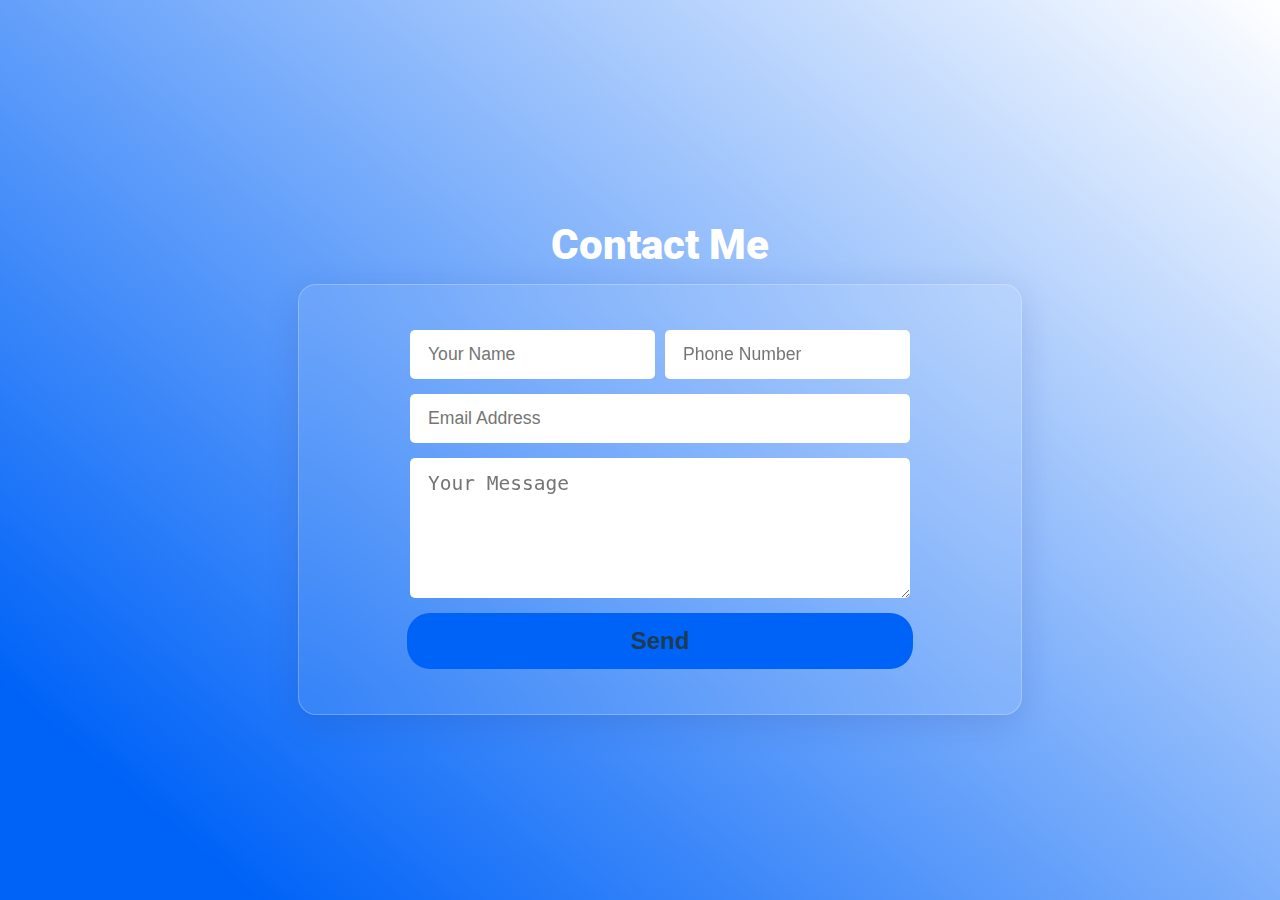
<file: contact/index.html>
<!DOCTYPE html>
<html lang="en">
  <head>
    <meta charset="UTF-8" />
    <meta name="viewport" content="width=device-width, initial-scale=1.0" />
    <!-- Google Fonts: Roboto -->
    <link rel="preconnect" href="https://fonts.googleapis.com" />
    <link rel="preconnect" href="https://fonts.gstatic.com" crossorigin />
    <link
      href="https://fonts.googleapis.com/css2?family=Roboto:wght@300;400;700;900&display=swap"
      rel="stylesheet"
    />
    <link rel="shortcut icon" href="/2-removebg-previewedit.png" type="image/x-icon">
    <title>MEDIVERSE | Contact</title>
    <link rel="stylesheet" href="style.css" />
  </head>
  <body>
    <div>
      <section class="contact">
        <h2 id="contact">Contact Me</h2>
        <form>
          <div class="form-row">
            <input type="text" name="name" placeholder="Your Name" required />
            <input type="tel" name="phone" placeholder="Phone Number" required />
          </div>
          <input type="email" name="email" placeholder="Email Address" required />
          <textarea name="message" rows="5" placeholder="Your Message" required></textarea>
          <button type="submit">Send</button>
        </form>
      </section>
    </div>
  </body>
</html>
</file>
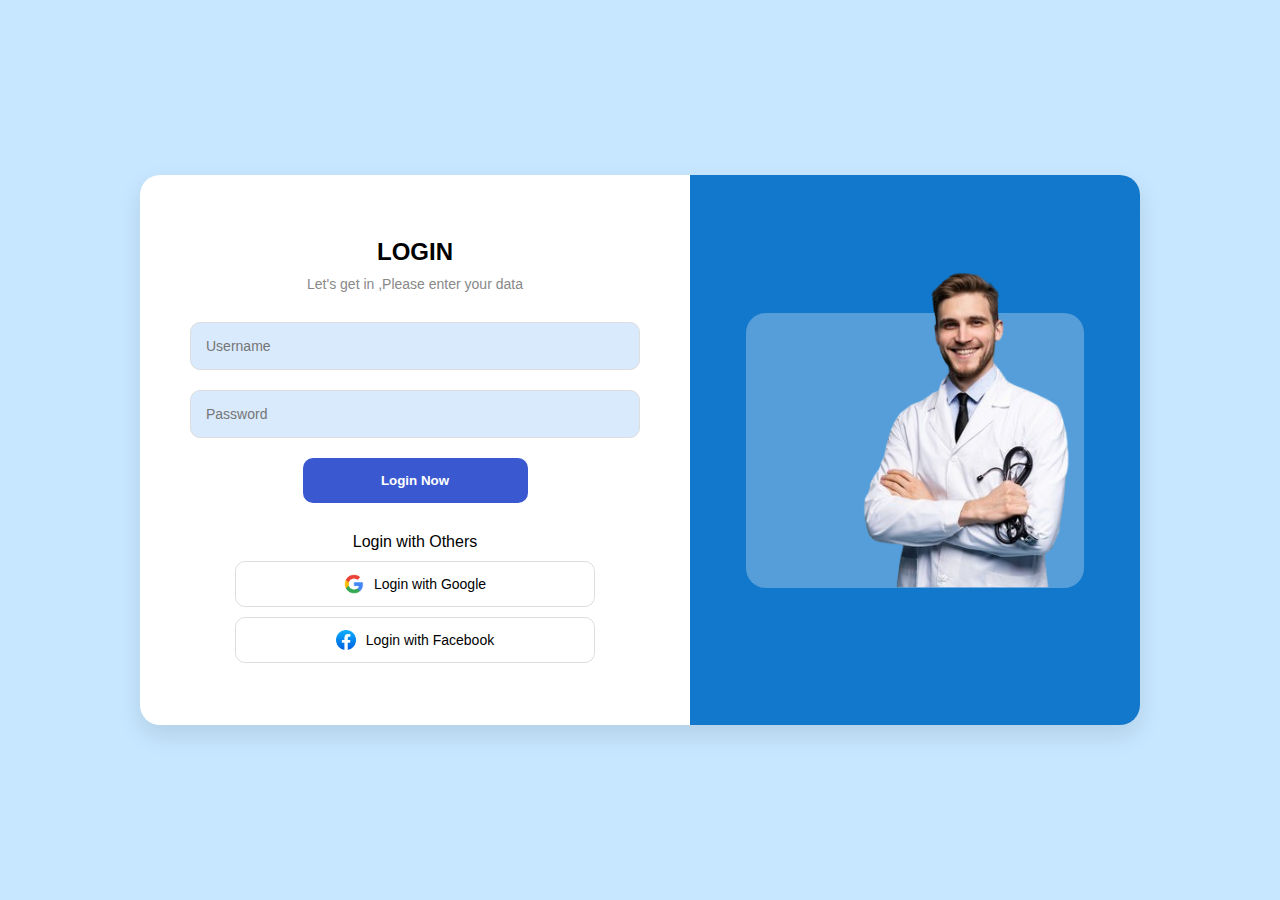
<file: login/index.html>
<!DOCTYPE html>
<html lang="en">
  <head>
    <meta charset="UTF-8" />
    <meta name="viewport" content="width=device-width, initial-scale=1.0" />
    <link rel="shortcut icon" href="/2-removebg-previewedit.png" type="image/x-icon" />
    <title>Login page | MEDIVERSE</title>
    <style>
      * {
        margin: 0;
        padding: 0;
        box-sizing: border-box;
        font-family: "Segoe UI", Tahoma, Geneva, Verdana, sans-serif;
      }

      body {
        background-color: #efe6fb;
        height: 100vh;
        display: flex;
        justify-content: center;
        align-items: center;
        background: #c6e7ff;
      }

      .main-container {
        width: 1000px;
        height: 550px;
        display: flex;
        background: white;
        border-radius: 20px;
        overflow: hidden;
        box-shadow: 0 10px 25px rgba(0, 0, 0, 0.1);
      }

      .left-side {
        flex: 1;
        padding: 60px 50px;
        display: flex;
        flex-direction: column;
        align-items: center;
        justify-content: center;
      }

      .left-side h2 {
        font-size: 24px;
        font-weight: bold;
        margin-bottom: 10px;
      }

      .left-side p {
        color: #888;
        font-size: 14px;
        margin-bottom: 30px;
      }

      .input-box {
        width: 100%;
        margin-bottom: 20px;
      }

      .input-box input {
        width: 100%;
        padding: 15px;
        border-radius: 10px;
        border: 1px solid #ddd;
        background-color: #d9eafd;
        font-size: 14px;
      }

      .login-btn {
        background-color: #3a59d1;
        color: white;
        padding: 15px;
        width: 50%;
        border: none;
        border-radius: 10px;
        font-weight: bold;
        cursor: pointer;
        margin-bottom: 30px;
      }

      .login-with {
        font-weight: 500;
        margin-bottom: 10px;
      }

      .social-btn {
        display: flex;
        flex-direction: column;
        align-items: center;
        justify-content: center;
        gap: 10px;
        width: 100%;
      }

      .social-btn button {
        display: flex;
        align-items: center;
        justify-content: center;
        gap: 10px;
        padding: 12px;
        border: 1px solid #ddd;
        border-radius: 10px;
        background-color: white;
        cursor: pointer;
        font-size: 14px;
        width: 80%;
      }

      .social-btn img {
        width: 20px;
      }

      .right-side {
        flex: 1;
        background: #1278cb;
        display: flex;
        justify-content: center;
        align-items: center;
        position: relative;
      }

      .right-side .image-box {
        display: flex;
        align-items: center;
        justify-content: center;
        width: 75%;
        height: auto;
        border-radius: 20px;
        background-color: rgba(255, 255, 255, 0.286);
        padding: 0 0 50px 0;
      }

      .right-side .image-box img {
        width: 100%;
        object-fit: contain;
        border-radius: 15px;
        transform: scale(1.44);
      }
    </style>
  </head>
  <body>
    <div class="main-container">
      <div class="left-side">
        <h2>LOGIN</h2>
        <p>Let's get in ,Please enter your data</p>
        <div class="input-box">
          <i class="fa-solid fa-user"></i>
          <input type="text" placeholder="Username" />
        </div>
        <div class="input-box">
          <i class="fa-regular fa-eye-slash"></i>
          <input type="password" placeholder="Password" />
        </div>
        <button class="login-btn" onclick="window.open('/main/index.html')">Login Now</button>
        <div class="login-with">Login with Others</div>
        <div class="social-btn">
          <button>
            <img src="/google.png" />
            Login with Google
          </button>
          <button>
            <img src="/facebook.png" />
            Login with Facebook
          </button>
        </div>
      </div>
      <div class="right-side">
        <div class="image-box">
          <img src="/doctor-man.png" alt="Girl with Tablet" />
        </div>
      </div>
    </div>
  </body>
</html>
</file>
<file: contact/style.css>
body {
  margin: 0;
  padding: 0;
  height: 100vh;
  background:linear-gradient(220deg , white , hwb(216 0% 3%) 89%);
  display: flex;
  align-items: center;
  justify-content: center;
  font-family: 'Roboto', sans-serif;
}

.contact {
  text-align: center;
  display: flex;
  flex-direction: column;
  align-items: center;
  width: 100%;
  padding: 20px;
}

.contact h2 {
  color: #ffffff;
  font-family: 'Roboto', sans-serif;
  font-size: 2.6em;
  font-weight: 900;
  margin-bottom: 15px;
}

.contact form {
  display: flex;
  flex-direction: column;
  align-items: center;
  width: 100%;
  padding: 45px 45px;
  background: rgba(255, 255, 255, 0.088);
  border-radius: 18px;
  box-shadow: 0 8px 32px 0 rgba(31, 38, 135, 0.15);
  backdrop-filter: blur(25px);
  -webkit-backdrop-filter: blur(25px);
  border: 1px solid rgba(255, 255, 255, 0.25);
}

.contact form .form-row {
  display: flex;
  justify-content: space-between;
  gap: 10px;
  width: 100%;
  max-width: 500px;
  margin-bottom: 15px;
  flex-wrap: wrap;
}

.contact form .form-row input[type="text"],
.contact form .form-row input[type="tel"] {
  flex: 1 1 48%;
  width: 100%;
  padding: 14px 18px;
  border:none;
  outline: none;
  background-color: white;
  border-radius: 5px;
  font-size: 1.1em;
  box-sizing: border-box;
}

.contact form input[type="email"],
.contact form textarea {
  width: 100%;
  max-width: 500px;
  padding: 14px 18px;
  border: none;
  outline: none;
  background-color: white;
  border-radius: 5px;
  font-size: 1.1em;
  box-sizing: border-box;
  margin-bottom: 15px;
  display: block;
}

.contact form textarea {
  font-size: 1.5em;
  height: 140px;
}

.contact form button {
  padding: 14px 20px;
  background-color: hwb(216 0% 3%);
  width: 80%;
  font-size: 1.5em;
  font-weight: 600;
  border: none;
  border-radius: 23px;
  color: #1b3c53;
  cursor: pointer;
  transition: background-color 0.3s ease;
}

.contact form button:hover {
  background-color: #c3b1a7;
}

/* Responsive tweaks */
@media (max-width: 768px) {
  .contact {
    padding: 20px;
  }

  .contact form {
    padding: 20px 15px;
  }

  .contact form .form-row {
    flex-direction: column;
  }

  .contact form button {
    width: 100%;
  }

  .conclusion {
    padding: 30px 20px;
  }
}
</file>
